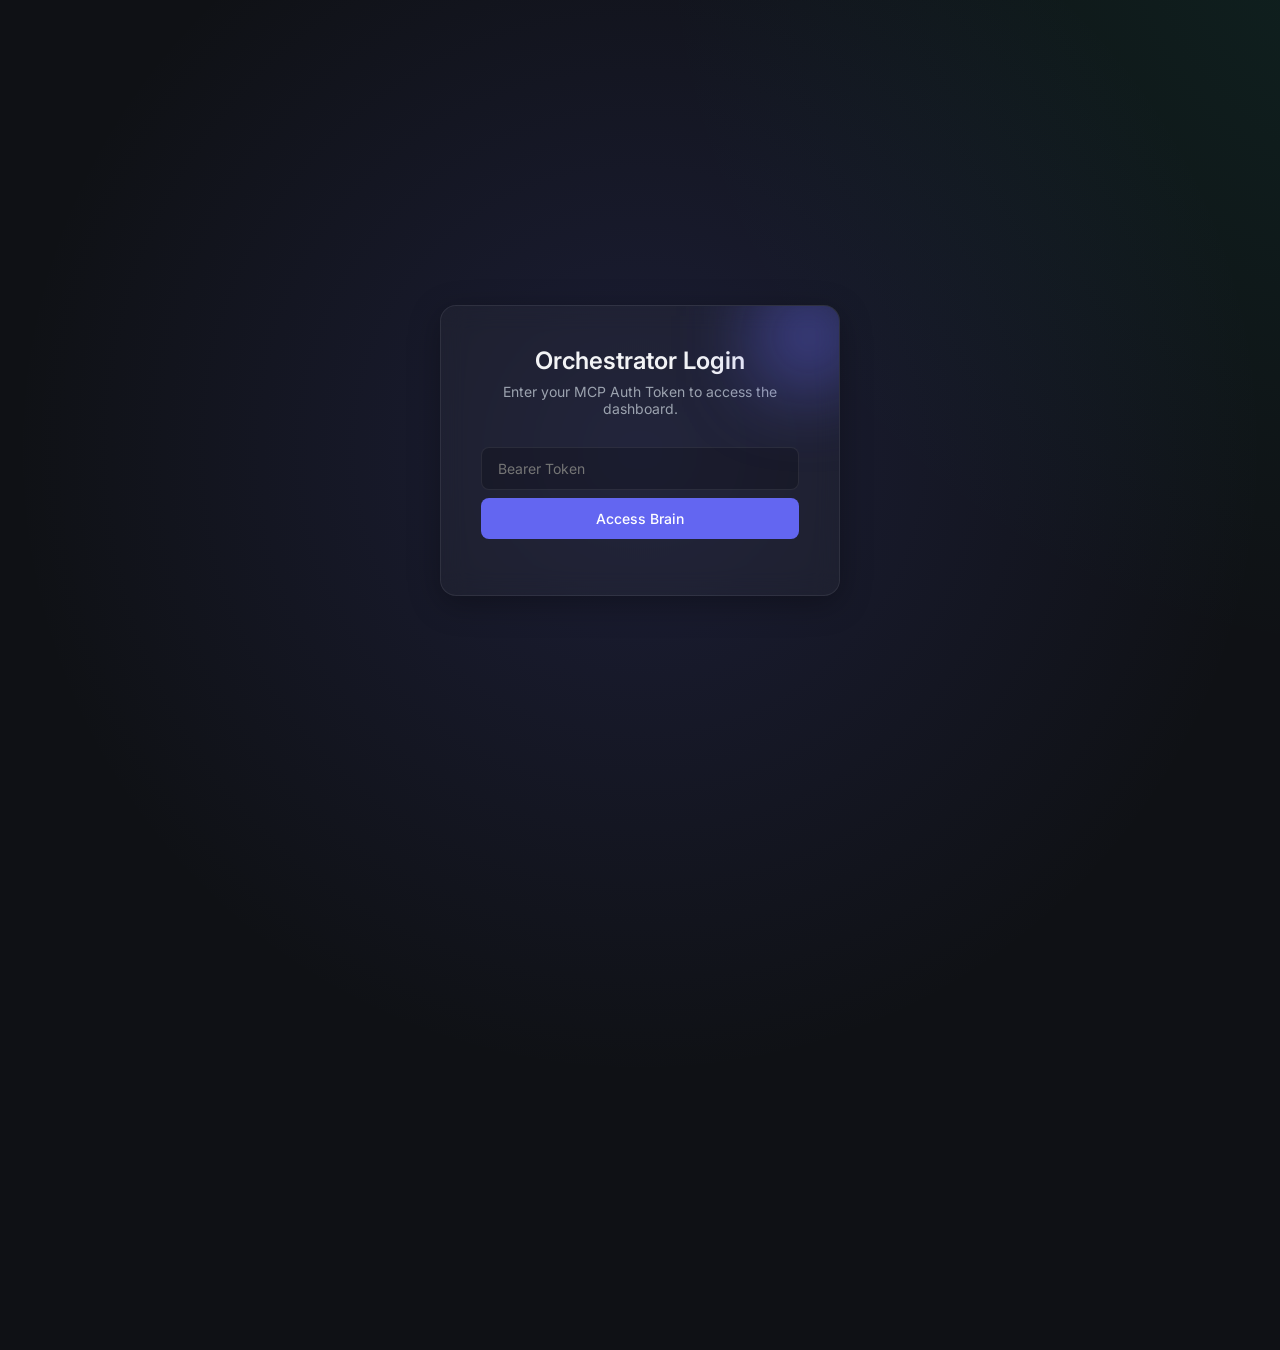
<file: static/index.html>
<!DOCTYPE html>
<html lang="en">
<head>
    <meta charset="UTF-8">
    <meta name="viewport" content="width=device-width, initial-scale=1.0">
    <title>Multi-Agent Orchestrator</title>
    <link href="https://fonts.googleapis.com/css2?family=Inter:wght@300;400;500;600;700&display=swap" rel="stylesheet">
    <link rel="stylesheet" href="/static/styles.css">
</head>
<body>
    <div id="login-screen" class="glass-panel">
        <div class="glow-orb"></div>
        <h1>Orchestrator Login</h1>
        <p>Enter your MCP Auth Token to access the dashboard.</p>
        <div class="input-group">
            <input type="password" id="auth-token" placeholder="Bearer Token" />
            <button id="login-btn">Access Brain</button>
        </div>
        <p id="login-error" class="error-msg hidden">Invalid token or server offline.</p>
    </div>

    <div id="dashboard" class="hidden">
        <aside class="sidebar glass-panel">
            <div class="brand">
                <div class="logo"></div>
                <h2>Orchestrator</h2>
            </div>
            <nav>
                <button class="nav-btn active" data-tab="setup">Setup Guide</button>
                <button class="nav-btn" data-tab="credentials">API Credentials</button>
                <button class="nav-btn" data-tab="tasks">Task Monitor</button>
            </nav>
            <div class="user-info">
                <button id="logout-btn" class="secondary-btn">Disconnect</button>
            </div>
        </aside>

        <main class="content">
            <!-- Setup Guide Tab -->
            <section id="setup-tab" class="tab-content active glass-panel">
                <h2>Setup Guide</h2>
                <p>Connect your AI coding agents to this Orchestrator to start collaborating.</p>
                
                <div class="tool-grid">
                    <div class="tool-card active" data-target="setup-cursor">
                        <div class="tool-icon">C</div>
                        <h3>Cursor</h3>
                    </div>
                    <div class="tool-card" data-target="setup-antigravity">
                        <div class="tool-icon" style="background: linear-gradient(135deg, #10b981, #059669);">A</div>
                        <h3>Antigravity</h3>
                    </div>
                    <div class="tool-card" data-target="setup-kiro">
                        <div class="tool-icon" style="background: linear-gradient(135deg, #f59e0b, #d97706);">K</div>
                        <h3>Kiro</h3>
                    </div>
                    <div class="tool-card" data-target="setup-claude">
                        <div class="tool-icon" style="background: linear-gradient(135deg, #d946ef, #a21caf);">CD</div>
                        <h3>Claude Desktop</h3>
                    </div>
                </div>

                <div class="setup-panels">
                    <!-- Cursor Setup -->
                    <div id="setup-cursor" class="setup-panel active card">
                        <div class="setup-header">
                            <h3>Cursor Configuration</h3>
                            <button class="secondary-btn copy-btn" data-copy="cursor-code">Copy JSON</button>
                        </div>
                        <p>Open Cursor > Settings > Features > MCP. Add a new server and use this JSON configuration:</p>
                        <pre><code id="cursor-code">{
  "mcpServers": {
    "orchestrator": {
      "url": "https://orchestrator-d3h8.onrender.com/mcp",
      "headers": {
        "Authorization": "Bearer XRpbN-hS7dZtInpyR4m3LAWri5JrMh4N8J-WUJDmR6M"
      }
    }
  }
}</code></pre>
                    </div>

                    <!-- Antigravity Setup -->
                    <div id="setup-antigravity" class="setup-panel card hidden">
                        <div class="setup-header">
                            <h3>Antigravity Configuration</h3>
                            <button class="secondary-btn copy-btn" data-copy="ag-code">Copy JSON</button>
                        </div>
                        <p>Add the following configuration to your Antigravity MCP settings file (`mcp_config.json`):</p>
                        <pre><code id="ag-code">{
  "mcpServers": {
    "orchestrator": {
      "url": "https://orchestrator-d3h8.onrender.com/mcp",
      "headers": {
        "Authorization": "Bearer XRpbN-hS7dZtInpyR4m3LAWri5JrMh4N8J-WUJDmR6M"
      },
      "alwaysAllow": [
        "get_next_task",
        "report_task_progress",
        "create_task",
        "get_project_context",
        "update_project_context",
        "retry_waiting_tasks",
        "list_tasks"
      ]
    }
  }
}</code></pre>
                    </div>

                    <!-- Kiro Setup -->
                    <div id="setup-kiro" class="setup-panel card hidden">
                        <div class="setup-header">
                            <h3>Kiro Configuration</h3>
                            <button class="secondary-btn copy-btn" data-copy="kiro-code">Copy Command</button>
                        </div>
                        <p>In Kiro, you can add an SSE MCP server directly via CLI or settings. Use this configuration:</p>
                        <pre><code id="kiro-code">{
  "orchestrator": {
    "type": "http",
    "url": "https://orchestrator-d3h8.onrender.com/mcp",
    "headers": {
      "Authorization": "Bearer XRpbN-hS7dZtInpyR4m3LAWri5JrMh4N8J-WUJDmR6M"
    }
  }
}</code></pre>
                    </div>

                    <!-- Claude Desktop Setup -->
                    <div id="setup-claude" class="setup-panel card hidden">
                        <div class="setup-header">
                            <h3>Claude Desktop Configuration</h3>
                            <button class="secondary-btn copy-btn" data-copy="claude-code">Copy JSON</button>
                        </div>
                        <p>Edit your `claude_desktop_config.json` file to include the orchestrator:</p>
                        <pre><code id="claude-code">{
  "mcpServers": {
    "orchestrator": {
      "url": "https://orchestrator-d3h8.onrender.com/mcp",
      "headers": {
        "Authorization": "Bearer XRpbN-hS7dZtInpyR4m3LAWri5JrMh4N8J-WUJDmR6M"
      }
    }
  }
}</code></pre>
                    </div>
                </div>
            </section>

            <!-- API Credentials Tab -->
            <section id="credentials-tab" class="tab-content glass-panel">
                <div class="header-action">
                    <h2>API Credentials</h2>
                    <button id="show-add-cred-modal" class="primary-btn">+ Add Key</button>
                </div>
                <div class="table-container">
                    <table id="cred-table">
                        <thead>
                            <tr>
                                <th>Tool Name</th>
                                <th>Account Label</th>
                                <th>Type</th>
                                <th>Status</th>
                                <th>Actions</th>
                            </tr>
                        </thead>
                        <tbody>
                            <!-- Populated via JS -->
                        </tbody>
                    </table>
                </div>
            </section>

            <!-- Tasks Tab -->
            <section id="tasks-tab" class="tab-content glass-panel">
                <div class="header-action">
                    <h2>Task Monitor</h2>
                    <div>
                        <button id="swarm-toggle-btn" class="secondary-btn" style="margin-right: 8px; border-color: var(--accent); color: var(--accent);">🚀 Start Auto-Swarm</button>
                        <button id="retry-failed-btn" class="secondary-btn" style="margin-right: 8px;">🔄 Retry Failed</button>
                        <button id="show-plan-feature-modal" class="secondary-btn" style="margin-right: 8px;">✨ Plan Feature</button>
                        <button id="show-add-task-modal" class="primary-btn">+ Create Task</button>
                    </div>
                </div>
                <div class="table-container">
                    <table id="task-table">
                        <thead>
                            <tr>
                                <th>ID</th>
                                <th>Project</th>
                                <th>Title</th>
                                <th>Complexity</th>
                                <th>Status</th>
                                <th>Assigned To</th>
                                <th>Created</th>
                            </tr>
                        </thead>
                        <tbody>
                            <!-- Populated via JS -->
                        </tbody>
                    </table>
                </div>
            </section>
        </main>
    </div>

    <!-- Modals -->
    <div id="add-cred-modal" class="modal hidden">
        <div class="modal-content glass-panel">
            <h3>Add API Credential</h3>
            <form id="add-cred-form">
                <div class="input-group">
                    <label>Tool Name</label>
                    <input type="text" id="cred-tool" placeholder="e.g. claude" required>
                </div>
                <div class="input-group">
                    <label>Account Label</label>
                    <input type="text" id="cred-label" placeholder="e.g. primary-tier3" required>
                </div>
                <div class="input-group">
                    <label>API Key</label>
                    <input type="password" id="cred-key" placeholder="sk-..." required>
                </div>
                <div class="input-group">
                    <label>Tool Type</label>
                    <select id="cred-type">
                        <option value="api_based">API Based (Cloud)</option>
                        <option value="ide_native">IDE Native (Local/Editor)</option>
                    </select>
                </div>
                <div class="modal-actions">
                    <button type="button" class="cancel-btn modal-close">Cancel</button>
                    <button type="submit" class="primary-btn">Save Credential</button>
                </div>
            </form>
        </div>
    </div>

    <div id="add-task-modal" class="modal hidden">
        <div class="modal-content glass-panel">
            <h3>Create New Task</h3>
            <form id="add-task-form">
                <div class="input-group">
                    <label>Project ID</label>
                    <input type="text" id="task-project" placeholder="e.g. ecommerce-v1" required>
                </div>
                <div class="input-group">
                    <label>Title</label>
                    <input type="text" id="task-title" placeholder="e.g. Build Login Screen" required>
                </div>
                <div class="input-group">
                    <label>Category (Target Tool)</label>
                    <input type="text" id="task-category" placeholder="e.g. frontend" required>
                </div>
                <div class="input-group">
                    <label>Description & References</label>
                    <textarea id="task-desc" placeholder="Paste GitHub links, instructions, and spec links here..." rows="4"></textarea>
                </div>
                <div class="modal-actions">
                    <button type="button" class="cancel-btn modal-close">Cancel</button>
                    <button type="submit" class="primary-btn">Dispatch Task</button>
                </div>
            </form>
        </div>
    </div>

    <div id="plan-feature-modal" class="modal hidden">
        <div class="modal-content glass-panel">
            <h3>Plan Feature (AI PM)</h3>
            <p style="margin-bottom: 1rem; color: #a1a1aa; font-size: 0.9rem;">The Orchestrator will use your Hybrid PM LLM to decompose this feature into an actionable task graph.</p>
            <form id="plan-feature-form">
                <div class="input-group">
                    <label>Project ID</label>
                    <input type="text" id="plan-project" placeholder="e.g. ecommerce-v1" required>
                </div>
                <div class="input-group">
                    <label>GitHub Repo URL</label>
                    <input type="url" id="plan-repo" placeholder="https://github.com/user/repo" required>
                </div>
                <div class="input-group">
                    <label>Feature Description</label>
                    <textarea id="plan-desc" placeholder="Describe the feature in plain English..." rows="4" required></textarea>
                </div>
                <div class="modal-actions">
                    <button type="button" class="cancel-btn modal-close">Cancel</button>
                    <button type="submit" class="primary-btn" id="plan-submit-btn">Generate Plan</button>
                </div>
            </form>
        </div>
    </div>

    <script src="/static/app.js"></script>
</body>
</html>
</file>
<file: static/styles.css>
:root {
    --bg-color: #0f1115;
    --glass-bg: rgba(255, 255, 255, 0.03);
    --glass-border: rgba(255, 255, 255, 0.08);
    --text-primary: #f3f4f6;
    --text-secondary: #9ca3af;
    --accent: #6366f1;
    --accent-hover: #4f46e5;
    --danger: #ef4444;
    --success: #10b981;
}

* {
    box-sizing: border-box;
    margin: 0;
    padding: 0;
}

body {
    font-family: 'Inter', sans-serif;
    background-color: var(--bg-color);
    color: var(--text-primary);
    min-height: 100vh;
    display: flex;
    justify-content: center;
    align-items: center;
    overflow: hidden;
    position: relative;
}

/* Background aesthetic */
body::before {
    content: '';
    position: absolute;
    top: -50%;
    left: -50%;
    width: 200%;
    height: 200%;
    background: radial-gradient(circle at 50% 50%, rgba(99, 102, 241, 0.15) 0%, transparent 40%),
                radial-gradient(circle at 80% 20%, rgba(16, 185, 129, 0.1) 0%, transparent 30%);
    z-index: -1;
    animation: drift 20s linear infinite alternate;
}

@keyframes drift {
    0% { transform: rotate(0deg); }
    100% { transform: rotate(3deg); }
}

.glass-panel {
    background: var(--glass-bg);
    backdrop-filter: blur(12px);
    -webkit-backdrop-filter: blur(12px);
    border: 1px solid var(--glass-border);
    border-radius: 16px;
    box-shadow: 0 8px 32px 0 rgba(0, 0, 0, 0.3);
}

.hidden {
    display: none !important;
}

/* Login Screen */
#login-screen {
    width: 400px;
    padding: 40px;
    text-align: center;
    position: relative;
    overflow: hidden;
    animation: fadeUp 0.5s ease-out;
}

.glow-orb {
    position: absolute;
    top: -20px;
    right: -20px;
    width: 100px;
    height: 100px;
    background: var(--accent);
    filter: blur(40px);
    opacity: 0.5;
}

#login-screen h1 {
    font-size: 24px;
    margin-bottom: 8px;
    font-weight: 600;
}

#login-screen p {
    color: var(--text-secondary);
    font-size: 14px;
    margin-bottom: 30px;
}

/* Inputs & Buttons */
.input-group {
    display: flex;
    flex-direction: column;
    gap: 8px;
    margin-bottom: 16px;
    text-align: left;
}

.input-group label {
    font-size: 13px;
    color: var(--text-secondary);
    font-weight: 500;
}

input, select, textarea {
    background: rgba(0, 0, 0, 0.2);
    border: 1px solid var(--glass-border);
    color: var(--text-primary);
    padding: 12px 16px;
    border-radius: 8px;
    font-family: inherit;
    font-size: 14px;
    outline: none;
    transition: all 0.2s ease;
}

input:focus, select:focus, textarea:focus {
    border-color: var(--accent);
    box-shadow: 0 0 0 2px rgba(99, 102, 241, 0.2);
}

button {
    cursor: pointer;
    border: none;
    padding: 12px 20px;
    border-radius: 8px;
    font-weight: 500;
    font-family: inherit;
    font-size: 14px;
    transition: all 0.2s ease;
}

button:active {
    transform: scale(0.98);
}

#login-btn, .primary-btn {
    background: var(--accent);
    color: white;
}

#login-btn:hover, .primary-btn:hover {
    background: var(--accent-hover);
    box-shadow: 0 4px 12px rgba(99, 102, 241, 0.3);
}

.secondary-btn {
    background: transparent;
    color: var(--text-secondary);
    border: 1px solid var(--glass-border);
}

.secondary-btn:hover {
    background: rgba(255, 255, 255, 0.05);
    color: var(--text-primary);
}

.cancel-btn {
    background: transparent;
    color: var(--text-secondary);
}
.cancel-btn:hover {
    color: var(--text-primary);
}

.error-msg {
    color: var(--danger) !important;
    margin-top: 16px !important;
    margin-bottom: 0 !important;
}

/* Dashboard Layout */
#dashboard {
    display: flex;
    width: 90vw;
    max-width: 1200px;
    height: 85vh;
    gap: 20px;
    animation: fadeUp 0.4s ease-out;
}

.sidebar {
    width: 260px;
    padding: 24px;
    display: flex;
    flex-direction: column;
}

.brand {
    display: flex;
    align-items: center;
    gap: 12px;
    margin-bottom: 40px;
}

.logo {
    width: 24px;
    height: 24px;
    background: linear-gradient(135deg, var(--accent), #a855f7);
    border-radius: 6px;
}

.brand h2 {
    font-size: 18px;
    font-weight: 600;
    letter-spacing: 0.5px;
}

nav {
    display: flex;
    flex-direction: column;
    gap: 8px;
    flex: 1;
}

.nav-btn {
    background: transparent;
    color: var(--text-secondary);
    text-align: left;
    padding: 12px 16px;
    border-radius: 8px;
    border: 1px solid transparent;
}

.nav-btn:hover {
    background: rgba(255, 255, 255, 0.03);
    color: var(--text-primary);
}

.nav-btn.active {
    background: rgba(99, 102, 241, 0.1);
    color: var(--accent);
    border-color: rgba(99, 102, 241, 0.2);
}

.content {
    flex: 1;
    position: relative;
    overflow: hidden;
}

.tab-content {
    position: absolute;
    top: 0;
    left: 0;
    width: 100%;
    height: 100%;
    padding: 32px;
    opacity: 0;
    pointer-events: none;
    transition: opacity 0.3s ease, transform 0.3s ease;
    transform: translateY(10px);
    overflow-y: auto;
}

.tab-content.active {
    opacity: 1;
    pointer-events: all;
    transform: translateY(0);
}

.tab-content h2 {
    margin-bottom: 8px;
}
.tab-content > p {
    color: var(--text-secondary);
    margin-bottom: 24px;
}

.header-action {
    display: flex;
    justify-content: space-between;
    align-items: center;
    margin-bottom: 24px;
}

.header-action h2 { margin: 0; }

.card {
    background: rgba(0, 0, 0, 0.2);
    border: 1px solid var(--glass-border);
    padding: 24px;
    border-radius: 12px;
}

pre {
    background: #000;
    padding: 16px;
    border-radius: 8px;
    overflow-x: auto;
    color: #a855f7;
    margin-top: 12px;
    font-size: 13px;
    border: 1px solid var(--glass-border);
}

/* Tables */
.table-container {
    background: rgba(0, 0, 0, 0.2);
    border-radius: 12px;
    border: 1px solid var(--glass-border);
    overflow: hidden;
}

table {
    width: 100%;
    border-collapse: collapse;
    text-align: left;
}

th, td {
    padding: 16px;
    border-bottom: 1px solid var(--glass-border);
}

th {
    font-weight: 500;
    color: var(--text-secondary);
    font-size: 12px;
    text-transform: uppercase;
    letter-spacing: 0.5px;
    background: rgba(255, 255, 255, 0.02);
}

tr:last-child td {
    border-bottom: none;
}

tr:hover td {
    background: rgba(255, 255, 255, 0.01);
}

.status-badge {
    padding: 4px 10px;
    border-radius: 12px;
    font-size: 12px;
    font-weight: 500;
}

.status-available, .status-ready, .status-done {
    background: rgba(16, 185, 129, 0.15);
    color: var(--success);
}

.status-exhausted, .status-failed {
    background: rgba(239, 68, 68, 0.15);
    color: var(--danger);
}

.status-in_progress, .status-blocked, .status-waiting_quota {
    background: rgba(99, 102, 241, 0.15);
    color: var(--accent);
}

.delete-btn {
    padding: 6px 12px;
    background: rgba(239, 68, 68, 0.1);
    color: var(--danger);
    font-size: 12px;
}
.delete-btn:hover {
    background: var(--danger);
    color: white;
}

/* Modals */
.modal {
    position: fixed;
    top: 0;
    left: 0;
    width: 100vw;
    height: 100vh;
    background: rgba(0, 0, 0, 0.6);
    display: flex;
    justify-content: center;
    align-items: center;
    z-index: 100;
    backdrop-filter: blur(4px);
    animation: fadeIn 0.2s ease-out;
}

.modal-content {
    width: 480px;
    padding: 32px;
}

.modal-content h3 {
    margin-bottom: 24px;
}

.modal-actions {
    display: flex;
    justify-content: flex-end;
    gap: 12px;
    margin-top: 32px;
}

@keyframes fadeUp {
    from { opacity: 0; transform: translateY(20px); }
    to { opacity: 1; transform: translateY(0); }
}

@keyframes fadeIn {
    from { opacity: 0; }
    to { opacity: 1; }
}

/* Tool Grid (Setup Guide) */
.tool-grid {
    display: grid;
    grid-template-columns: repeat(auto-fit, minmax(180px, 1fr));
    gap: 16px;
    margin-bottom: 32px;
}

.tool-card {
    background: rgba(0, 0, 0, 0.2);
    border: 1px solid var(--glass-border);
    border-radius: 12px;
    padding: 20px;
    text-align: center;
    cursor: pointer;
    transition: all 0.3s ease;
    display: flex;
    flex-direction: column;
    align-items: center;
    gap: 12px;
}

.tool-card:hover {
    background: rgba(255, 255, 255, 0.03);
    transform: translateY(-2px);
    box-shadow: 0 4px 12px rgba(0, 0, 0, 0.2);
}

.tool-card.active {
    border-color: var(--accent);
    background: rgba(99, 102, 241, 0.1);
    box-shadow: 0 0 15px rgba(99, 102, 241, 0.3);
}

.tool-icon {
    width: 48px;
    height: 48px;
    border-radius: 12px;
    background: linear-gradient(135deg, #3b82f6, #1d4ed8);
    display: flex;
    justify-content: center;
    align-items: center;
    font-size: 20px;
    font-weight: 700;
    color: white;
    box-shadow: 0 4px 10px rgba(0, 0, 0, 0.2);
}

.setup-panel {
    animation: fadeIn 0.3s ease-out;
}

.setup-header {
    display: flex;
    justify-content: space-between;
    align-items: center;
    margin-bottom: 12px;
}

.copy-btn {
    padding: 6px 12px;
    font-size: 12px;
}
</file>
